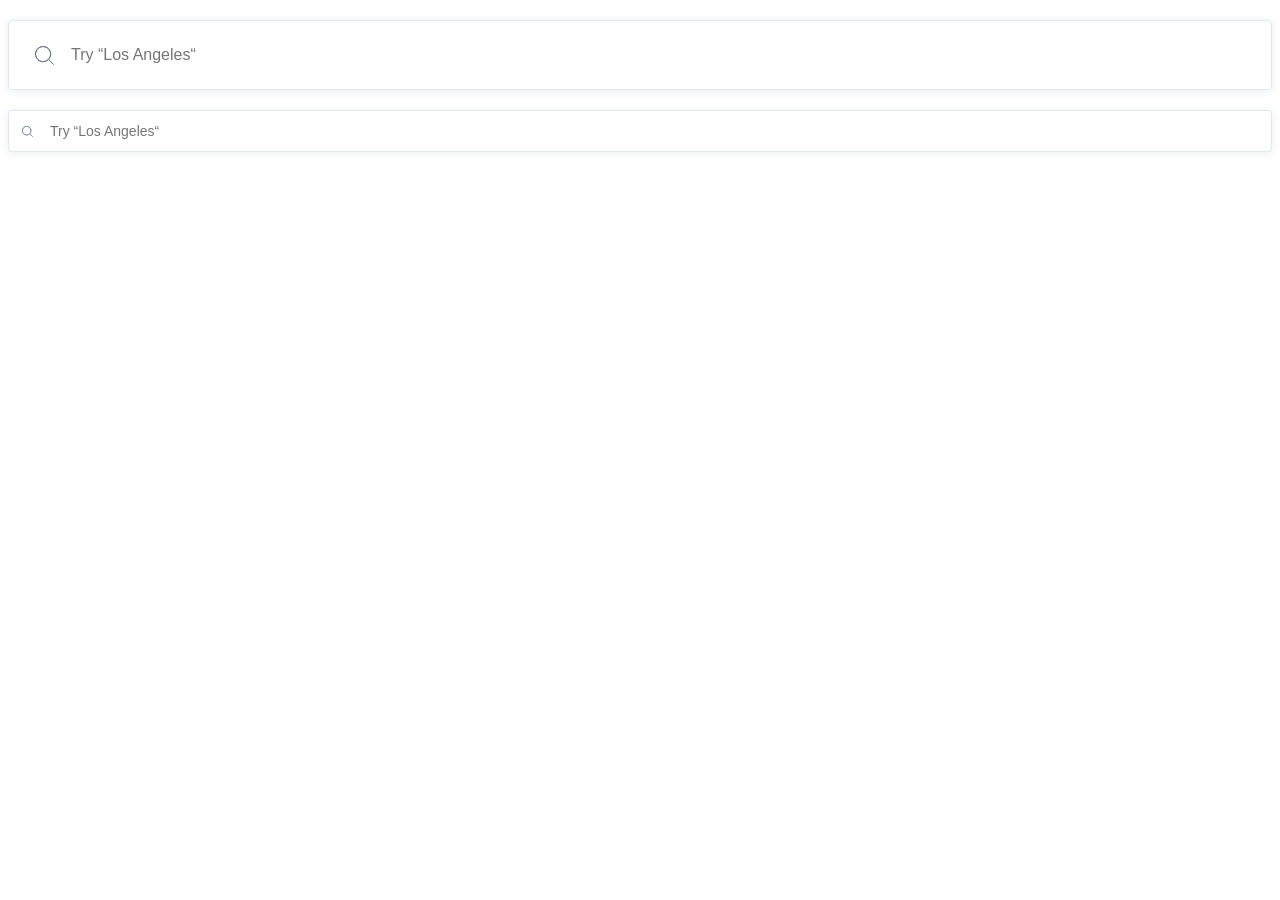
<file: index.html>
<!DOCTYPE html><html lang=en><meta charset=UTF-8><meta name=viewport content="width=device-width, user-scalable=no, initial-scale=1.0, maximum-scale=1.0, minimum-scale=1.0"><meta http-equiv=X-UA-Compatible content="ie=edge"><title>Document</title><link rel=stylesheet href=layout_search-bar-airbnb.54a3a624.css><body>
    <div>
      <form class="search search--large" data-qa=big>
        <div class=search__icon></div>

        <input class=search__input name=bigSearch data-qa=keypress placeholder="Try “Los Angeles“">
      </form>

      <form class="search search--small" data-qa=small>
        <div class=search__icon></div>

        <input class=search__input name=smallSearch placeholder="Try “Los Angeles“">
      </form>
    </div>
</file>
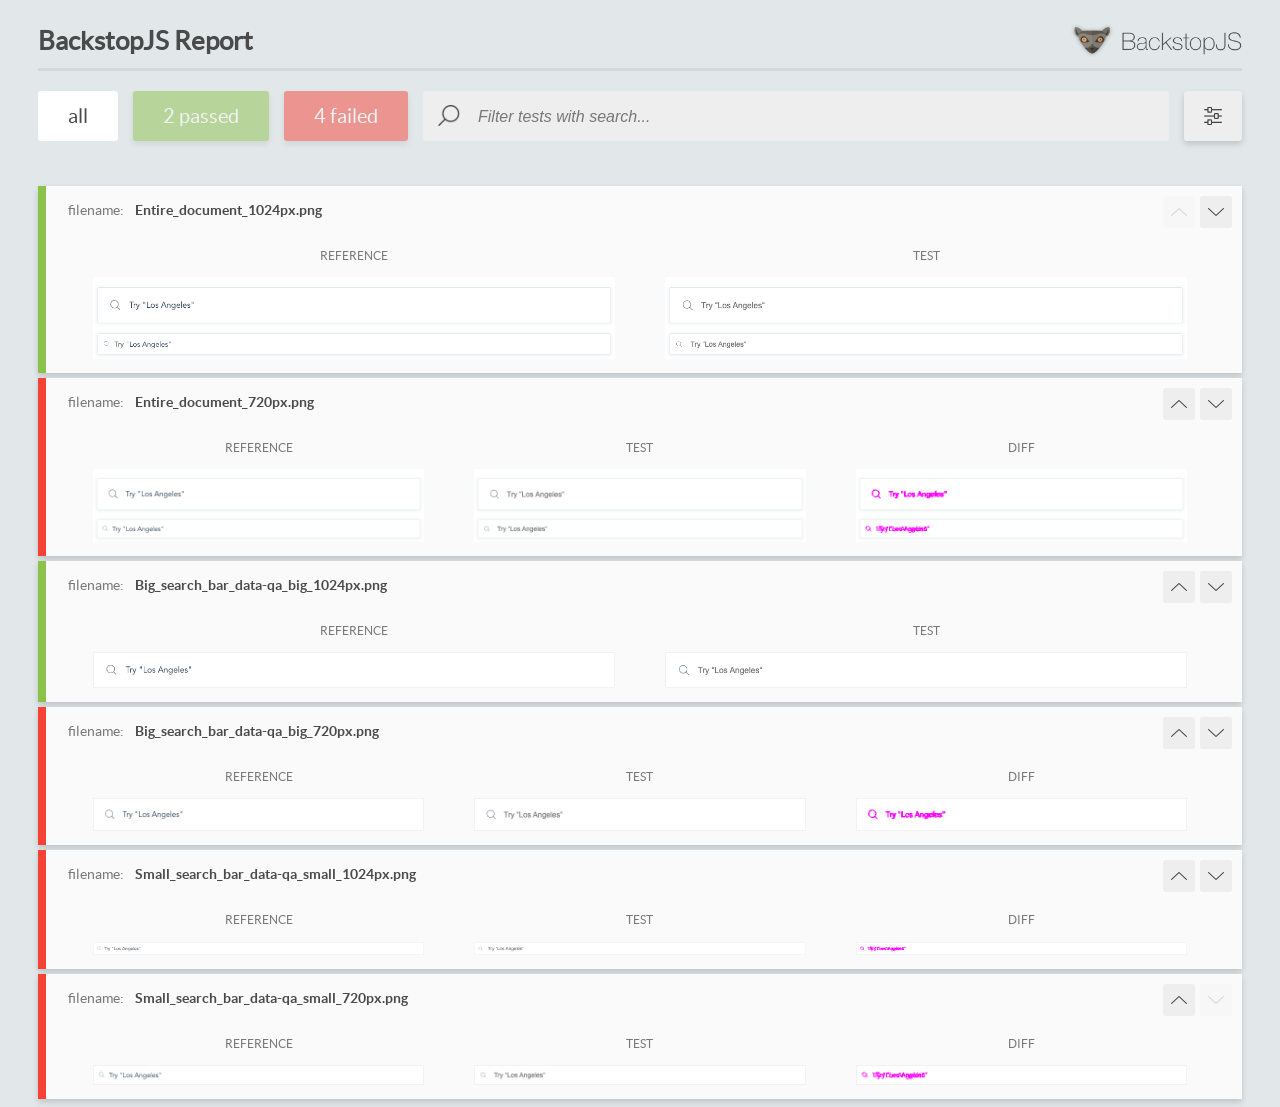
<file: report/html_report/index.html>
<!DOCTYPE html>
<html>
  <head>
    <meta charset="utf-8">
    <!-- Disable Cache -->
    <meta http-equiv="Cache-Control" content="no-cache, no-store, must-revalidate">
    <meta http-equiv="Pragma" content="no-cache">
    <meta http-equiv="Expires" content="0">

    <title>BackstopJS Report</title>

    <style>
      @font-face {
          font-family: 'latoregular';
          src: url('./assets/fonts/lato-regular-webfont.woff2') format('woff2'),
              url('./assets/fonts/lato-regular-webfont.woff') format('woff');
          font-weight: 400;
          font-style: normal;
      }
      @font-face {
          font-family: 'latobold';
          src: url('./assets/fonts/lato-bold-webfont.woff2') format('woff2'),
              url('./assets/fonts/lato-bold-webfont.woff') format('woff');
          font-weight: 700;
          font-style: normal;
      }

      .ReactModal__Body--open {
          overflow: hidden;
      }
      .ReactModal__Body--open .header {
        display: none;
      }

    </style>
  </head>
  <body style="background-color: #E2E7EA">
    <div id="root">

    </div>
    <script>
      function report (report) { // eslint-disable-line no-unused-vars
        window.tests = report;
      }
    </script>
    <script src="config.js"></script>
    <script src="index_bundle.js"></script>
  </body>
</html>
</file>
